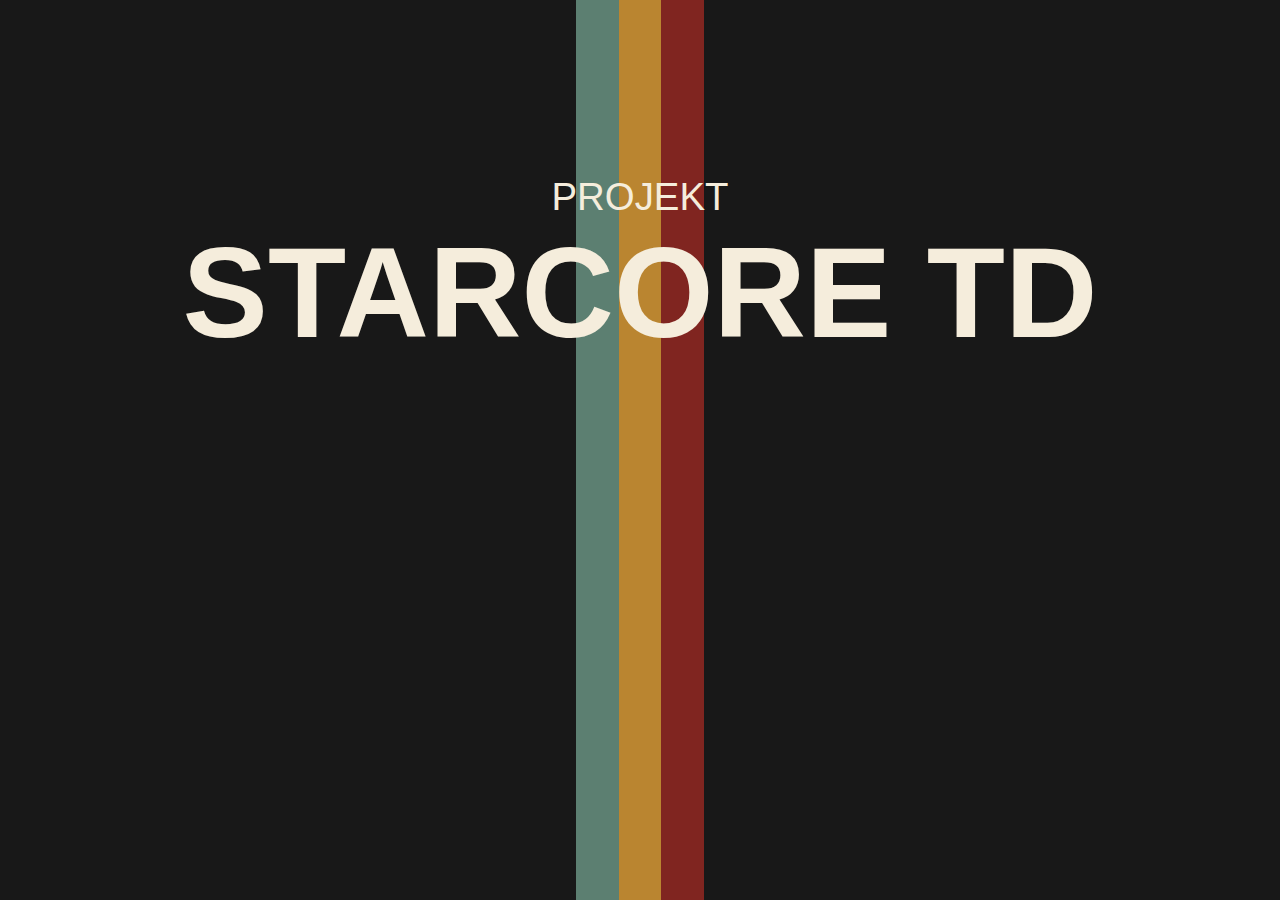
<file: index.html>
<!DOCTYPE html>
<html>
<head>
    <title>StarCore TD</title>
    <link rel="stylesheet" type="text/css" href="style.css">
    <link rel="stylesheet" href="https://cdnjs.cloudflare.com/ajax/libs/font-awesome/6.1.1/css/all.min.css">

</head>
<body>
    <div id="page-loader">
        <div class="stripes-container">
            <div class="stripes" id="stripe1"></div>
            <div class="stripes" id="stripe2"></div>
            <div class="stripes" id="stripe3"></div>
        </div>
        <div class="page-loader-title">
            <p>PROJEKT</p>
            <p>STARCORE TD</p>
        </div>
    </div>
    <div id="main-menu">
        <h1>StarCore TD</h1>
        <a href="TD/selection.html" class="menu-button">Začít hru</a>
        <!-- <a href="TD/selection.html" class="menu-button">Info</a> -->
    </div>
    <script src="script.js"></script>
</body>
</html>
</file>
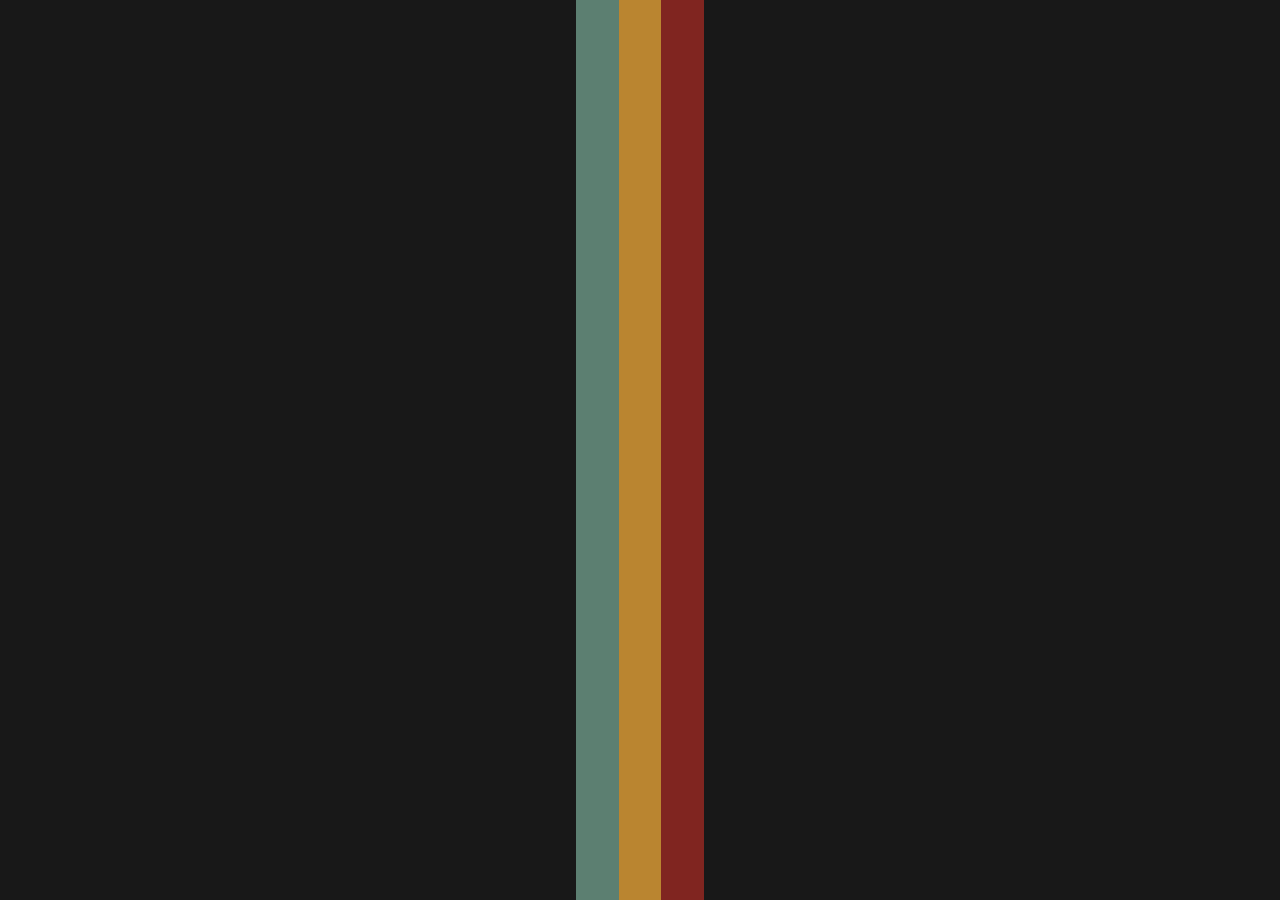
<file: TD/game.html>
<!DOCTYPE html>
<html lang="en">
<head>
    <meta charset="UTF-8">
    <meta name="viewport" content="width=device-width, initial-scale=1.0">
    <link rel="stylesheet" href="game-style.css" />
    <link rel="stylesheet" href="https://cdnjs.cloudflare.com/ajax/libs/font-awesome/6.1.1/css/all.min.css">
    <title>Tower Defence</title>
</head>

<body>
    <div id="page-loader">
        <div class="stripes-containerFade">
            <div class="stripes" id="stripe1"></div>
            <div class="stripes" id="stripe2"></div>
            <div class="stripes" id="stripe3"></div>
        </div>
        <div id="page-loader-title" class="page-loader-title"> </div>
    </div>
    <div class="container">
        <button id="pauseButton"><i class="fa-solid fa-pause"></i> Zastavit hru</button>
        <button id="settingsButton"><i class="fa-solid fa-gear"></i></button>

        <div id="settings" class="settings">
            <a href="../index.html">Zpět na hlavní menu</a>
            <a href="selection.html">Zpět na výběr map</a>
            <a onclick="resetGameState()">Restartovat</a>

            <div class="stripes-container">
                <div class="stripes"></div>
                <div class="stripes"></div>
                <div class="stripes"></div>
            </div>
            <div class="stripe"></div>
        </div>

        <div class="GameContainer">
            <canvas id="canvas"></canvas>
            <div class="Panel">

                <div class="Resources Lives">
                    <i class="fa-solid fa-heart"></i> Životy:
                    <span id="Lives"></span>
                </div>
                

                <div class="Resources Money">
                    <i class="fa-solid fa-coins"></i> Peníze:
                    <span id="Money"></span>
                </div>
                
                <div class="Resources"> Odstranit věže: 
                    <label class="switch">
                    <input type="checkbox" id="removeTurretToggle" checked="false">
                    <span class="slider round"></span>
                    </label>
                </div>
                

                 <!-- Turret Selection Area -->
                <div class="TurretSelection">
                    <div class="Turret" id="BasicTurret">
                        <img src="img/turrets/turret_base.svg">
                        <img src="img/turrets/turret_normal.svg">
                    </div>

                    <div class="Turret" id="SniperTurret">
                        <img src="img/turrets/turret_base.svg">
                        <img src="img/turrets/turret_sniper.svg">
                    </div>

                    <div class="Turret" id="SplashTurret">
                        <img src="img/turrets/turret_base.svg">
                        <img src="img/turrets/turret_splash.svg">
                    </div>
                    
                    <div class="Turret" id="SlowTurret">
                        <img src="img/turrets/turret_base.svg">
                        <img src="img/turrets/turret_slow.svg">
                    </div>
                    
                </div>
                <div class="TurretDetails">
                    <div><span id="turret_name"></span></div>
                    <div>Síla: <span id="turret_damage"></span></div>
                    <div>Rozsah: <span id="turret_radius"></span></div>
                    <div>Rychlost střelby: <span id="turret_fireRate"></span></div>
                    <div>Cena: <span id="turret_cost"></span></div>
                    <div>Info: <span id="turret_info"></span></div>
                </div>
                <div class="Console" id="ConsoleMessages"></div>
            </div>
        </div>

        <!-- Winning Screen Overlay -->
        <div id="winningScreen" class="winning-screen hidden">
            <div class="winning-message">
                <div id="starsContainer"></div>
                <p id="winningMessage"></p>
                <a href="selection.html">Zpět na výběr map</a>
            </div>
        </div>
    </div>

    <script src="JS/classEnemies.js"></script>
    <script src="JS/classTurrets.js"></script>
    <script src="JS/classProjectiles.js"></script>
    <script src="JS/maps.js"></script>
    <script src="JS/library.js"></script>
    <script src="JS/setup.js"></script>
    <script src="JS/main.js"></script>
</body>
</html>
</file>
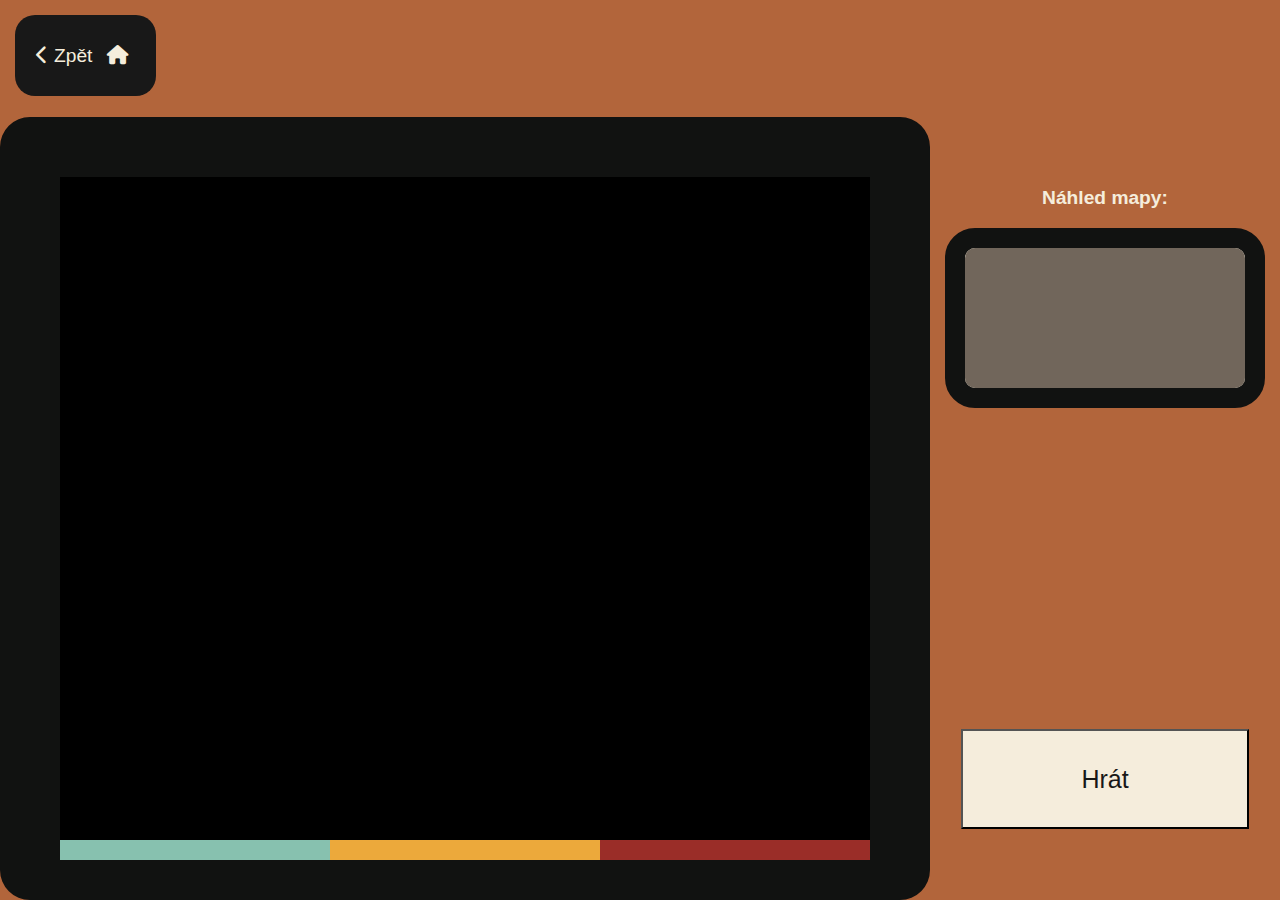
<file: TD/selection.html>
<!DOCTYPE html>
<html>
<head>
    <title>StarCore TD</title>
    <link rel="stylesheet" type="text/css" href="selection-style.css">
    <link rel="stylesheet" href="https://cdnjs.cloudflare.com/ajax/libs/font-awesome/6.1.1/css/all.min.css">
</head>
<body class="bodySelection">
    <div id="page-loader">
        <div class="stripes-container">
            <div class="stripes" id="stripe1"></div>
            <div class="stripes" id="stripe2"></div>
            <div class="stripes" id="stripe3"></div>
        </div>
        <div id="page-loader-title" class="page-loader-title"></div>
    </div>
    
    <div class="nav">
        <a href="../index.html" class="anchorButton">
            <i class="fa-solid fa-fw fa-chevron-left"></i>
            Zpět
            <i class="fa-solid fa-house"></i>
        </a>
    </div>
    
    <div class="mapSelectionContainer">
        <div class="screen-off"></div>
        <div class="monitor">
            <div class="mapSelection">
                <div class="stage" data-map="stage_1">Level 1</div>
                <div class="stage" data-map="stage_2">Level 2</div>
                <div class="stage" data-map="stage_3">Level 3</div>
                <div class="stage" data-map="stage_4">Level 4</div>
                <div class="stage" data-map="stage_5">Level 5</div>
            </div>
            <div class="navStripes-container">
                <div class="navStripe"></div>
                <div class="navStripe"></div>
                <div class="navStripe"></div>
            </div>
        </div>
        
        <div class="mapPanel">
            <p>Náhled mapy:</p>
            <canvas id="mapPreview" class="mapPreview"></canvas>
            <div class="space"></div>
            <button id="startGame" class="startGameButton">Hrát</button>
        </div>
    </div>

    <script src="JS/classEnemies.js"></script>
    <script src="JS/classTurrets.js"></script>
    <script src="JS/maps.js"></script>
    <script src="JS/library.js"></script>
    <script src="JS/setup.js"></script>
    <script src="JS/selection-script.js"></script>
    
</body>
</html>
</file>
<file: style.css>
:root {
    --HoookerGreen: #5C7F71;
    --DarkGoldenRod: #BA8530;
    --FaluRed: #802520;

    --HoookerGreen2: #87C1AF;
    --DarkGoldenRod2: #ECA93B;
    --FaluRed2: #9A2D28;

    --EerieBlack: #181818;
    --OldLace: #F5EDDC;
    --BrownSugar: #B2653B;
}

body {
    background-color: var(--OldLace);
    background-image: url("TD/img/background_mainMenu.png");
    background-size: cover;
    background-position: center;
    background-repeat: no-repeat;
    font-family: "Helvetica", Arial, sans-serif;
    margin: 0;
    padding: 0;
    display: flex;
    align-items: center;
    height: 100vh;
}

#main-menu {
    margin-top: 100px;
    width: 600px;
    margin-left: 20px;
    padding: 20px;
}

#main-menu h1 {
    color: var(--OldLace);
    font-size: 5em;
    text-align: left;
    margin-bottom: 60px;
}

.menu-button {
    display: block;
    width: 60%;
    height: 50px;
    padding: 10px;
    font-size: 30px;
    color: var(--OldLace);
    background-color: var(--BrownSugar);
    border-radius: 5px;
    display: flex;
    text-align: center;
    justify-content: center;
    align-items: center;
    text-decoration: none; 
    cursor: pointer;
    font-weight: bold;
    transition: background-color 0.3s ease;
}

.menu-button:hover {
    /* background-color: #0056b3; */
    background-color: var(--OldLace);
    color: var(--BrownSugar);
}

/* page loader*/
#page-loader {
    position: fixed;
    top: 0;
    left: 0;
    width: 100%;
    height: 100%;
    background: var(--EerieBlack);
    z-index: 9999;
    display: flex;
    flex-direction: column;
    justify-content: center;
    align-items: center;
    transition: opacity 1s ease;

}

.page-loader-title {
    position: fixed;
    top: 0;
    left: 0;
    width: 100%;
    height: 100%;
    z-index: 9999;
    display: flex;
    flex-direction: column;
    justify-content: center;
    align-items: center;
    transform: translateY(-20%);
    animation: fadeIn 2s forwards;
}

.stripes-container {
    position: absolute;
    flex-direction: row;
    display: flex;
    flex-direction: row;
    align-items: center;
    height: 100%;
    width: 10%;
    z-index: 1;
}

.stripes {
    width: 33.33%;
    height: 100%;
}
  
#stripe1 { background-color: var(--HoookerGreen); animation: slideDown 1s ease forwards; }
#stripe2 { background-color: var(--DarkGoldenRod); animation: slideDown 1s ease forwards; }
#stripe3 { background-color: var(--FaluRed); animation: slideDown 1s ease forwards; }
  
@keyframes slideDown {
    0% { transform: translateY(100%); }
    100% { transform: translateY(0); }
}

@keyframes fadeIn {
    from {
        opacity: 0;
    }
    to {
        opacity: 1;
    }
}



.page-loader-title p:nth-of-type(1) {
    font-size: 3vw;
}

.page-loader-title p:nth-of-type(2) {
    font-weight: bolder;
    font-size: 10vw;
}

.page-loader-title > p {
    top: 0;
    position: relative;
    z-index: 2;
    color: var(--OldLace);
    margin: 0;

}
</file>
<file: TD/game-style.css>
:root {
  /*darker/older */
  --HoookerGreen: #5C7F71;
  --DarkGoldenRod: #BA8530;
  --FaluRed: #802520;

  /*more plastic-y */
  --HoookerGreen2: #87C1AF;
  --DarkGoldenRod2: #ECA93B;
  --FaluRed2: #9A2D28;

  --EerieBlack: #181818;
  --OldLace: #F5EDDC;
  --BrownSugar: #B2653B;
}

body {
  display: flex;
  color: var(--OldLace);
  align-items: center;
  font-family: Arial, Helvetica, sans-serif;
  
  width: 100%;
  height: 100%;
  margin: 0;
  
  
}

.settings {
  display: none;
  flex-direction: column;
  position: absolute;
  background-color: var(--EerieBlack);
  width: 100vw;
  height: 100vh;
  justify-content: center;
  align-items: center;
  z-index: 10;
}

a {
  text-decoration: none;
  color: var(--OldLace);
  font-size: 2em;
  margin: 15px;
  cursor: pointer;
}

.stripes-container {
  position: absolute;
  display: flex;
  flex-direction: row;
  align-items: center;
 
  height: 100%;
  width: 10%;
  right: 0px;
}

.stripes {
  position: relative;
  width: 100%;
  height: 100%;
  
}

.stripe {
  position: absolute;
  display: flex;
  flex-direction: row;
  align-items: center;
  height: 100%;
  width: 10%;
  left: 0px;
  background-color: var(--BrownSugar)
}


.stripes:nth-child(1) {
  background-color: var(--HoookerGreen);
}

.stripes:nth-child(2) {
  background-color: var(--DarkGoldenRod);
}

.stripes:nth-child(3) {
  background-color: var(--FaluRed);
}

#settingsButton {
  position: absolute;
  top: 15px;
  left: 20px;
  padding: 10px;
  font-size: 1.5em;
  z-index: 20;
}

/* Pause Button */
#pauseButton {
  position: absolute;
  top: 15px;
  left: 100px;
  padding: 10px;
  font-size: 1.5em;
  z-index: 9;
}

.Panel {
  background: var(--EerieBlack);
  flex-grow: 1;
  min-width: 100px;
  height: auto;
  overflow-y: auto;
  font-size: 1vw;
}

.GameContainer {
  display: flex;
  flex-direction: row;
  max-width: 100%;
  align-items: center;
  justify-content: center;
}

#canvas {
    background: transparent;
    
}

.bodyGame h1 {
    text-align: center;
    
}

.container {
  display: flex;
  justify-content: center;
  align-items: center;
  height: 100vh;
  overflow: hidden;
  position: relative;
  width: 100%;
  margin: 0;
  background-image: url("img/background_space2.png");
  background-repeat: repeat-x; 
  animation: scrollBackground 60s linear infinite;

}

@keyframes scrollBackground {
  0% {
      background-position: 0 0;
  }
  100% {
      background-position: 2680% 0;
  }
}

.Resources {
  padding: 10px;
}

.TurretSelection {
  display: flex;
  flex-wrap: wrap;
  justify-content: space-around; 
  align-items: center;
  gap: 1vw;
  /*padding: 5%; */
}

.Turret {
  border: 5px solid var(--EerieBlack);
  cursor: pointer;
  padding: 3%;
  position: relative;
  width: 5vw;
  height: 5vw;
}

.Turret img {
  position: absolute;
  top: 0;
  left: 0;
  width: 100%;
  height: 100%;
}

.TurretDetails {
  display: flex;
  flex-direction: column;
  padding: 3%;
}

.TurretDetails div {
  margin-top: 1%;
}

.Console {
  background-color: #111;
  font-family: Arial, Helvetica, sans-serif;
  font-size: 16px;
  padding: 10px;
  height: 15vh;
  overflow-y: auto;
  border: 10px solid #333;
  border-radius: 4px;
  margin-top: 5px;
}


/* The switch - the box around the slider */
.switch {
  position: relative;
  display: inline-block;
  width: 60px;
  height: 34px;
}

/* Hide default HTML checkbox */
.switch input {
  opacity: 0;
  width: 0;
  height: 0;
}

/* The slider */
.slider {
  position: absolute;
  cursor: pointer;
  top: 0;
  left: 0;
  right: 0;
  bottom: 0;
  background-color: #ccc;
  -webkit-transition: .4s;
  transition: .4s;
}

.slider:before {
  position: absolute;
  content: "";
  height: 26px;
  width: 26px;
  left: 4px;
  bottom: 4px;
  background-color: white;
  -webkit-transition: .4s;
  transition: .4s;
}

input:checked + .slider {
  background-color: #2196F3;
}

input:focus + .slider {
  box-shadow: 0 0 1px #2196F3;
}

input:checked + .slider:before {
  -webkit-transform: translateX(26px);
  -ms-transform: translateX(26px);
  transform: translateX(26px);
}

/* Rounded sliders */
.slider.round {
  border-radius: 34px;
}

.slider.round:before {
  border-radius: 50%;
}

.winning-screen {
  position: fixed;
  top: -100vh;
  left: 0;
  width: 100vw;
  height: 100vh;
  background-color: rgba(0, 0, 0, 0.9);
  color: var(--OldLace);
  display: flex;
  flex-direction: column;
  justify-content: center;
  align-content: center;
  align-items: center;
  z-index: 1000;
  
  text-align: center;
  font-weight: bold;
  transition: opacity 0.5s ease;
}

.winning-screen.hidden {
  display: none;
  pointer-events: none;
}

#winningMessage {
  font-size: 2em;
}

#starsContainer {
  font-size: 2em;
  margin: 10%;
}


.winning-screen a {
  text-decoration: none;
  color: var(--OldLace);
  font-size: 2em;
}
.winning-screen i {
  margin: 3%;
}

/* Animation class */
.animate-in {
  animation: slideDown 0.5s forwards;
}

@keyframes slideDown {
  from {
      top: -100vh;
      opacity: 0;
  }
  to {
      top: 0;
      opacity: 1;
  }
}


@keyframes fadeOut {
  to {
      opacity: 0;
      visibility: hidden;
  }
}

#pageOverlay {
  animation: fadeOut 1s ease forwards;
  animation-delay: 1s;
  position: fixed; 
  top: 0; 
  left: 0; 
  width: 100vw; 
  height: 100vh; 
  background-color: black; 
  z-index: 2000;
}

/* page loader*/
#page-loader {
  position: fixed;
  top: 0;
  left: 0;
  width: 100%;
  height: 100%;
  background: var(--EerieBlack);
  z-index: 9999;
  display: flex;
  flex-direction: column;
  justify-content: center;
  align-items: center;
  transition: opacity 1s ease
}

.page-loader-title {
  position: fixed;
  top: 0;
  left: 0;
  width: 100%;
  height: 100%;
  z-index: 9999;
  display: flex;
  flex-direction: column;
  justify-content: center;
  align-items: center;
  transform: translateY(-20%);
  animation: fadeInStripes 2s forwards;
}

.stripes-containerFade {
  position: absolute;
  flex-direction: row;
  display: flex;
  flex-direction: row;
  align-items: center;
  height: 100%;
  width: 10%;
  z-index: 1;
}

.stripesFade {
  width: 33.33%;
  height: 100%;
}

#stripe1 { background-color: var(--HoookerGreen); animation: slideDownStripes 1s ease forwards; }
#stripe2 { background-color: var(--DarkGoldenRod); animation: slideDownStripes 1s ease forwards; }
#stripe3 { background-color: var(--FaluRed); animation: slideDownStripes 1s ease forwards; }

@keyframes slideDownStripes {
  0% { transform: translateY(0); }
  100% { transform: translateY(-100%); }
}

@keyframes fadeInStripes {
  from {
      opacity: 0;
  }
  to {
      opacity: 1;
  }
}
</file>
<file: TD/selection-style.css>
:root {
    /*darker */
    --HoookerGreen: #5C7F71;
    --DarkGoldenRod: #BA8530;
    --FaluRed: #802520;
  
    /*more plasticy */
    --HoookerGreen2: #87C1AF;
    --DarkGoldenRod2: #ECA93B;
    --FaluRed2: #9A2D28;
  
    --EerieBlack: #181818;
    --OldLace: #F5EDDC;
    --BrownSugar: #B2653B;
}

/***********************************************************************************/
/*************************************SELECTION*************************************/
/***********************************************************************************/
* {
  box-sizing: border-box;
}

Html {
  font-family: Helvetica, sans-serif;
}
.navStripes-container {
  position: relative;
  display: flex;
  flex-direction: row;
  align-items: center;
  height: 20px;
  width: 100%;
}

.navStripe {
  width: 100%;
  height: 100%;
}

.navStripe:nth-child(1) {
  background-color: var(--HoookerGreen2);
}

.navStripe:nth-child(2) {
  background-color: var(--DarkGoldenRod2);
}
  
.navStripe:nth-child(3) {
    background-color: var(--FaluRed2);
}

.bodySelection {
  background-color: var(--BrownSugar); 
  display: flex;
  flex-direction: column;
  height: 100vh;
  margin: 0;
  padding: 0;
  font-family: Helvetica, sans-serif;
}

.nav {
  width: 100%;
  background-color: var(--BrownSugar);
  height: 13vh;
  display: flex;
  padding: 15px;
}

.anchorButton {
  background-color: var(--EerieBlack);
  width: 11vw;
  height: 9vh;
  text-decoration: none;
  color: var(--OldLace);
  font-size: 1.5vw;
  display: flex;
  align-items: center;
  align-content: center;
  border-radius: 20px;
}

.anchorButton i {
  margin-left: 15px;
}
  
.mapSelectionContainer {
  flex-grow: 1;
  display: flex;
}

.mapPanel {
  height: 100%;
  flex-direction: column;
  background-color: var(--BrownSugar);
  width: 30vw;
  right: 0;
  display: flex;
  justify-content: center;
  align-items: center;
  padding: 15px;
}

.mapPanel p {
  font-size: 1.5vw;
  color: var(--OldLace);
  font-weight: bold;
}

.space {
  width: 100%;
  height: 40%;
}

.startGameButton {
  background-color: var(--OldLace);
  color: var(--EerieBlack);
  font-size: 25px;
  width: 90%;
  height: 100px;
  margin: 20px;
  /* margin-top: 40%; */
}

.mapSelection {
  width: 100%;
  height: 100%;
  display: flex;
  flex-wrap: wrap;
  align-items: center;
  justify-content: space-evenly;
  align-content: center;
}

.monitor {
  width: 100%;
  height: 100%;
  border: 60px solid #111211;
  background-color: #333;
  border-radius: 30px;
}

.stage {
  width: 12vw; 
  height: 10vh;
  margin: 5vh;
  background-color: var(--OldLace);
  cursor: pointer;
  display: flex;
  align-items: center;
  justify-content: center;
  border-radius: 20px;
  font-weight: bold;
  font-size: 1.5vw;
}

.stage.selected {
  background-color: var(--BrownSugar);
  color: var(--OldLace)
}

.mapSelection {
  position: relative;
  width: 100%;
  height: 100%;
  overflow: hidden; 
}

.mapSelection::before {
  content: '';
  position: absolute;
  top: 0;
  left: 0;
  width: 100%;
  height: 100%;
  background-color: black;
  animation: fadeOutScreen 2s ease forwards;
  z-index: 2;
  pointer-events: none;
}

@keyframes fadeOutScreen {
  to {
    opacity: 0;
    visibility: hidden;
    display: none;
  }
}


.mapPreview {
  width: 25vw; 
  background-size: cover;
  background-position: center;
  border: 20px solid #111211;
  /* background-color: #71665B; */
  background-color: var(--OldLace);
  border-radius: 30px;
}


/* page loader*/
#page-loader {
    position: fixed;
    top: 0;
    left: 0;
    width: 100%;
    height: 100%;
    background: var(--EerieBlack);
    z-index: 9999;
    display: none;
    flex-direction: column;
    justify-content: center;
    align-items: center;
    transition: opacity 1s ease
}

.stripes-container {
    position: absolute;
    flex-direction: row;
    display: flex;
    flex-direction: row;
    align-items: center;
    height: 100%;
    width: 10%;
    z-index: 1;
}

.page-loader-title p:nth-of-type(1) {
  font-size: 3vw;
}

.page-loader-title p:nth-of-type(2) {
  font-weight: bolder;
  font-size: 10vw;
}

.page-loader-title > p {
  top:0;
  position: relative;
  z-index: 2;
  color: var(--OldLace);
  margin: 0;

}

.stripes {
    width: 33.33%;
    height: 100%;
}
  
#stripe1 { background-color: var(--HoookerGreen); animation: slideDown 1s ease forwards; }
#stripe2 { background-color: var(--DarkGoldenRod); animation: slideDown 1s ease forwards; }
#stripe3 { background-color: var(--FaluRed); animation: slideDown 1s ease forwards; }
  
@keyframes slideDown {
    0% { transform: translateY(100%); }
    100% { transform: translateY(0); }
}

@keyframes fadeIn {
    from {
        opacity: 0;
    }
    to {
        opacity: 1;
    }
}
</file>
